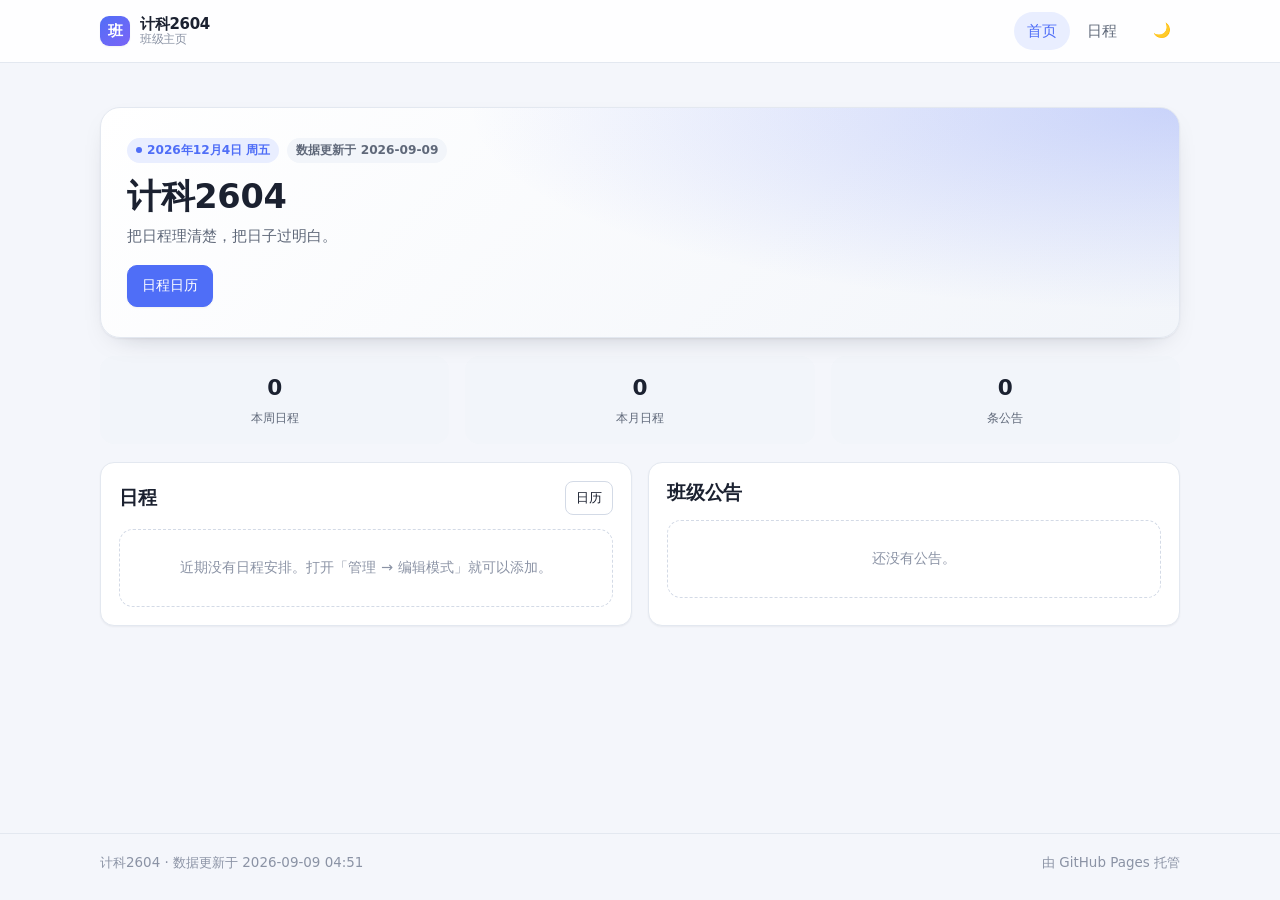
<file: index.html>
<!DOCTYPE html>
<html lang="zh-CN">
<head>
<meta charset="utf-8">
<meta name="viewport" content="width=device-width, initial-scale=1">
<title>班级主页</title>
<meta name="description" content="班级日程与公告">
<link rel="icon" href="data:image/svg+xml,<svg xmlns='http://www.w3.org/2000/svg' viewBox='0 0 100 100'><rect width='100' height='100' rx='22' fill='%234f6ef7'/><text x='50' y='50' dy='.36em' font-size='62' text-anchor='middle' fill='white' font-family='sans-serif'>班</text></svg>">
<link rel="stylesheet" href="assets/css/style.css">
</head>
<body>

<header data-header></header>

<main>
  <div class="wrap stack">
    <div class="notice-bar" data-draft-bar hidden></div>

    <div data-hero></div>

    <div data-stats></div>

    <div class="grid grid-2">
      <section class="card">
        <div class="card-head">
          <h2>日程</h2>
          <div class="spacer"></div>
          <a class="btn btn-sm" href="calendar.html">日历</a>
        </div>
        <div data-upcoming></div>
      </section>

      <section class="card">
        <div class="card-head">
          <h2>班级公告</h2>
          <div class="spacer"></div>
          <button class="btn btn-sm btn-primary" data-new-notice data-edit-only hidden>＋ 添加公告</button>
        </div>
        <div data-notices></div>
      </section>
    </div>
  </div>
</main>

<footer data-footer></footer>

<script src="assets/js/store.js"></script>
<script src="assets/js/publish.js"></script>
<script src="assets/js/ui.js"></script>
<script src="assets/js/home.js"></script>
</body>
</html>
</file>
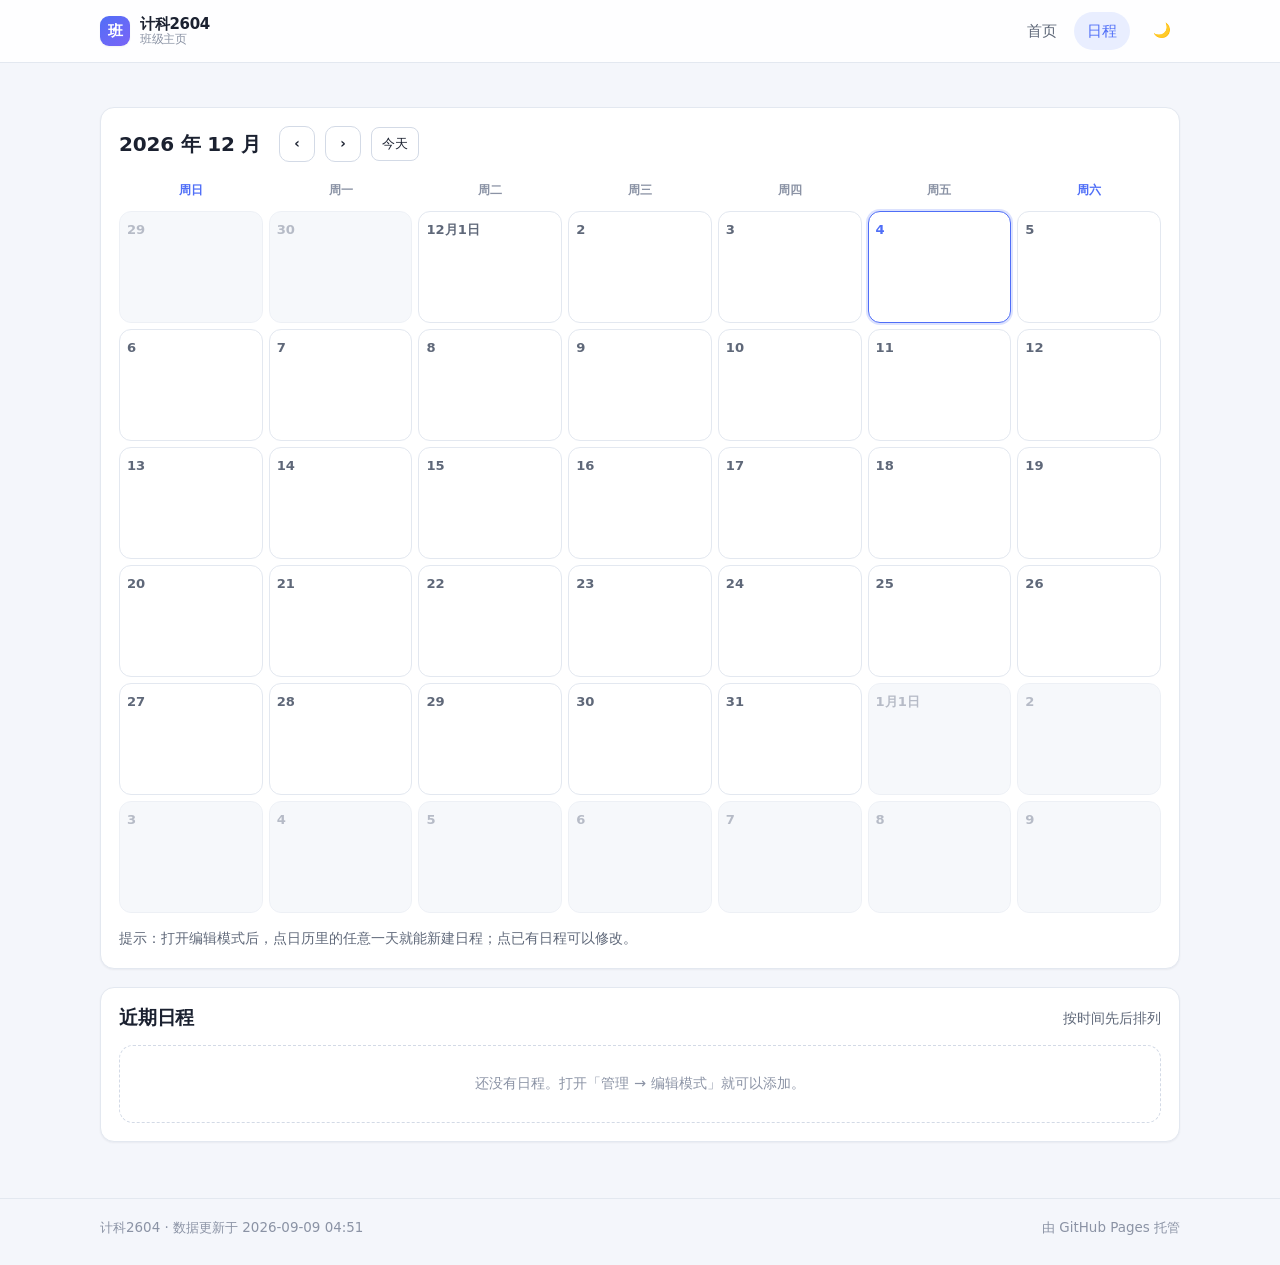
<file: calendar.html>
<!DOCTYPE html>
<html lang="zh-CN">
<head>
<meta charset="utf-8">
<meta name="viewport" content="width=device-width, initial-scale=1">
<title>日程日历 · 班级主页</title>
<link rel="icon" href="data:image/svg+xml,<svg xmlns='http://www.w3.org/2000/svg' viewBox='0 0 100 100'><rect width='100' height='100' rx='22' fill='%234f6ef7'/><text x='50' y='50' dy='.36em' font-size='62' text-anchor='middle' fill='white' font-family='sans-serif'>班</text></svg>">
<link rel="stylesheet" href="assets/css/style.css">
</head>
<body>

<header data-header></header>

<main>
  <div class="wrap stack">
    <div class="notice-bar" data-draft-bar hidden></div>

    <section class="card">
      <div class="cal-head">
        <h2 class="cal-title" data-cal-title></h2>
        <button class="btn btn-sm btn-icon" data-nav-prev title="上个月" aria-label="上个月">‹</button>
        <button class="btn btn-sm btn-icon" data-nav-next title="下个月" aria-label="下个月">›</button>
        <button class="btn btn-sm" data-nav-today>今天</button>
        <div class="spacer"></div>
        <button class="btn btn-sm btn-primary no-print" data-new-event>＋ 新建日程</button>
      </div>

      <div class="cal-weekdays">
        <div>周日</div><div>周一</div><div>周二</div><div>周三</div>
        <div>周四</div><div>周五</div><div>周六</div>
      </div>
      <div class="cal-grid" data-cal-grid></div>

      <div class="card-sub" style="margin-top:14px">
        提示：打开编辑模式后，点日历里的任意一天就能新建日程；点已有日程可以修改。
      </div>
    </section>

    <section class="card">
      <div class="card-head">
        <h2>近期日程</h2>
        <div class="spacer"></div>
        <span class="card-sub">按时间先后排列</span>
      </div>
      <div data-ev-list></div>
    </section>
  </div>
</main>

<footer data-footer></footer>

<script src="assets/js/store.js"></script>
<script src="assets/js/publish.js"></script>
<script src="assets/js/ui.js"></script>
<script src="assets/js/calendar.js"></script>
</body>
</html>
</file>
<file: assets/css/style.css>
/* =========================================================
   班级站点 · 通用样式
   ========================================================= */

:root {
  --bg: #f4f6fb;
  --bg-soft: #eaeef7;
  --surface: #ffffff;
  --surface-2: #f2f5fa;
  --text: #1b2130;
  --text-dim: #5f6879;
  --text-faint: #8b93a5;
  --border: #e3e8f0;
  --border-strong: #d3dae6;
  --accent: #4f6ef7;
  --accent-ink: #ffffff;
  --accent-soft: #e9eeff;
  --danger: #e5484d;
  --danger-soft: #fdecec;
  --ok: #0f9d76;
  --warn: #b26a00;
  --shadow-sm: 0 1px 2px rgba(16, 24, 40, .05);
  --shadow: 0 1px 2px rgba(16, 24, 40, .05), 0 10px 30px -18px rgba(16, 24, 40, .35);
  --shadow-lg: 0 24px 60px -20px rgba(16, 24, 40, .38);
  --radius-sm: 8px;
  --radius: 14px;
  --radius-lg: 20px;
  --header-h: 62px;
}

[data-theme="dark"] {
  --bg: #0e1117;
  --bg-soft: #141922;
  --surface: #171b24;
  --surface-2: #1e2431;
  --text: #e7eaf1;
  --text-dim: #9aa3b6;
  --text-faint: #6f7889;
  --border: #272e3c;
  --border-strong: #333c4d;
  --accent: #7b93ff;
  --accent-ink: #10131a;
  --accent-soft: #1d2540;
  --danger: #ff6b6f;
  --danger-soft: #3a1f22;
  --ok: #3dd6a8;
  --warn: #f0b357;
  --shadow-sm: 0 1px 2px rgba(0, 0, 0, .5);
  --shadow: 0 1px 2px rgba(0, 0, 0, .5), 0 14px 34px -20px rgba(0, 0, 0, .9);
  --shadow-lg: 0 30px 70px -24px rgba(0, 0, 0, .9);
}

*, *::before, *::after { box-sizing: border-box; }

/* 作者样式里的 display 会盖过浏览器对 [hidden] 的默认处理，这里显式兜底 */
[hidden] { display: none !important; }

html { -webkit-text-size-adjust: 100%; scroll-behavior: smooth; }

body {
  margin: 0;
  min-height: 100vh;
  display: flex;
  flex-direction: column;
  font-family: system-ui, -apple-system, "Segoe UI", "PingFang SC",
               "Hiragino Sans GB", "Microsoft YaHei", "Noto Sans SC", sans-serif;
  font-size: 15px;
  line-height: 1.65;
  color: var(--text);
  background: var(--bg);
  -webkit-font-smoothing: antialiased;
  text-rendering: optimizeLegibility;
}

h1, h2, h3, h4 { line-height: 1.3; margin: 0 0 .4em; font-weight: 650; letter-spacing: -.01em; }
h1 { font-size: 1.6rem; }
h2 { font-size: 1.2rem; }
h3 { font-size: 1rem; }
p { margin: 0 0 .8em; }
a { color: var(--accent); text-decoration: none; }
a:hover { text-decoration: underline; }
small { font-size: .82em; }
hr { border: 0; border-top: 1px solid var(--border); margin: 1.2rem 0; }

/* ---------- 布局 ---------- */
.wrap { width: 100%; max-width: 1120px; margin: 0 auto; padding: 0 20px; }
main { flex: 1 0 auto; padding: 26px 0 56px; }
.stack > * + * { margin-top: 18px; }

.site-header {
  position: sticky;
  top: 0;
  z-index: 40;
  background: color-mix(in srgb, var(--surface) 88%, transparent);
  backdrop-filter: saturate(160%) blur(10px);
  border-bottom: 1px solid var(--border);
}
.site-header .wrap {
  height: var(--header-h);
  display: flex;
  align-items: center;
  gap: 14px;
}
.brand {
  display: flex;
  align-items: center;
  gap: 10px;
  font-weight: 700;
  color: var(--text);
  letter-spacing: -.02em;
  white-space: nowrap;
}
.brand:hover { text-decoration: none; }
.brand-mark {
  width: 30px; height: 30px;
  flex: 0 0 auto;
  border-radius: 9px;
  display: grid; place-items: center;
  background: linear-gradient(140deg, var(--accent), color-mix(in srgb, var(--accent) 45%, #9b5cf6));
  color: #fff;
  font-size: 15px;
  font-weight: 800;
  box-shadow: var(--shadow-sm);
}
.brand-text { display: flex; flex-direction: column; line-height: 1.15; }
.brand-text small { color: var(--text-faint); font-weight: 500; font-size: .72rem; }

.nav { display: flex; gap: 4px; margin-left: auto; }
.nav a {
  padding: 7px 13px;
  border-radius: 999px;
  color: var(--text-dim);
  font-weight: 550;
  font-size: .92rem;
  white-space: nowrap;
}
.nav a:hover { background: var(--surface-2); color: var(--text); text-decoration: none; }
.nav a[aria-current="page"] { background: var(--accent-soft); color: var(--accent); }

.header-tools { display: flex; align-items: center; gap: 6px; }

.site-footer {
  flex: 0 0 auto;
  border-top: 1px solid var(--border);
  padding: 18px 0 26px;
  color: var(--text-faint);
  font-size: .84rem;
}
.site-footer .wrap { display: flex; flex-wrap: wrap; gap: 8px 16px; justify-content: space-between; }

/* ---------- 卡片 ---------- */
.card {
  background: var(--surface);
  border: 1px solid var(--border);
  border-radius: var(--radius);
  box-shadow: var(--shadow-sm);
  padding: 18px;
}
.card-head {
  display: flex;
  align-items: center;
  gap: 12px;
  flex-wrap: wrap;
  margin-bottom: 14px;
}
.card-head h2, .card-head h3 { margin: 0; }
.card-head .spacer { margin-left: auto; }
.card-sub { color: var(--text-dim); font-size: .88rem; }

.grid { display: grid; gap: 16px; }
.grid-2 { grid-template-columns: repeat(2, minmax(0, 1fr)); }
.grid-3 { grid-template-columns: repeat(3, minmax(0, 1fr)); }
.grid-auto { grid-template-columns: repeat(auto-fit, minmax(230px, 1fr)); }
@media (max-width: 820px) {
  .grid-2, .grid-3 { grid-template-columns: minmax(0, 1fr); }
}

/* ---------- 按钮 ---------- */
.btn {
  display: inline-flex;
  align-items: center;
  justify-content: center;
  gap: 6px;
  padding: 8px 14px;
  border-radius: 10px;
  border: 1px solid var(--border-strong);
  background: var(--surface);
  color: var(--text);
  font: inherit;
  font-size: .9rem;
  font-weight: 550;
  cursor: pointer;
  transition: background .15s, border-color .15s, transform .06s, box-shadow .15s;
  white-space: nowrap;
  text-decoration: none;
}
.btn:hover { background: var(--surface-2); text-decoration: none; }
.btn:active { transform: translateY(1px); }
.btn:focus-visible { outline: 2px solid var(--accent); outline-offset: 2px; }
.btn-primary {
  background: var(--accent);
  border-color: var(--accent);
  color: var(--accent-ink);
  box-shadow: var(--shadow-sm);
}
.btn-primary:hover { background: color-mix(in srgb, var(--accent) 88%, #000); }
.btn-ghost { background: transparent; border-color: transparent; color: var(--text-dim); }
.btn-ghost:hover { background: var(--surface-2); color: var(--text); }
.btn-danger { color: var(--danger); border-color: color-mix(in srgb, var(--danger) 35%, var(--border)); }
.btn-danger:hover { background: var(--danger-soft); }
.btn-sm { padding: 5px 10px; font-size: .84rem; border-radius: 8px; }
.btn-icon { padding: 7px; width: 36px; height: 36px; border-radius: 10px; }
.btn[disabled] { opacity: .5; cursor: not-allowed; }

/* ---------- 表单 ---------- */
.field { display: block; margin-bottom: 12px; }
.field > span {
  display: block;
  font-size: .82rem;
  font-weight: 600;
  color: var(--text-dim);
  margin-bottom: 5px;
}
input[type="text"], input[type="date"], input[type="time"], input[type="search"],
select, textarea {
  width: 100%;
  padding: 9px 11px;
  border: 1px solid var(--border-strong);
  border-radius: 10px;
  background: var(--surface);
  color: var(--text);
  font: inherit;
  font-size: .92rem;
  transition: border-color .15s, box-shadow .15s;
}
input:focus, select:focus, textarea:focus {
  outline: none;
  border-color: var(--accent);
  box-shadow: 0 0 0 3px color-mix(in srgb, var(--accent) 18%, transparent);
}
textarea { min-height: 88px; resize: vertical; line-height: 1.6; }
input[type="color"] {
  width: 46px; height: 36px; padding: 3px;
  border: 1px solid var(--border-strong);
  border-radius: 10px;
  background: var(--surface);
  cursor: pointer;
}
.row { display: flex; gap: 10px; flex-wrap: wrap; align-items: flex-end; }
.row > .field { flex: 1 1 160px; margin-bottom: 0; }
.field-inline { display: flex; align-items: center; gap: 8px; margin-bottom: 0; }
.field-inline > span { margin: 0; }

.switch { position: relative; display: inline-flex; align-items: center; gap: 8px; cursor: pointer; user-select: none; font-size: .9rem; }
/* 输入框透明铺满整个开关：点哪儿都能切换，控件本身也保留可点击区域 */
.switch input { position: absolute; inset: 0; z-index: 1; width: 100%; height: 100%; margin: 0; opacity: 0; cursor: pointer; }
.switch-track {
  width: 40px; height: 23px;
  border-radius: 999px;
  background: var(--border-strong);
  position: relative;
  transition: background .18s;
  flex: 0 0 auto;
}
.switch-track::after {
  content: "";
  position: absolute; top: 3px; left: 3px;
  width: 17px; height: 17px;
  border-radius: 50%;
  background: #fff;
  box-shadow: var(--shadow-sm);
  transition: transform .18s;
}
.switch input:checked + .switch-track { background: var(--accent); }
.switch input:checked + .switch-track::after { transform: translateX(17px); }
.switch input:focus-visible + .switch-track { outline: 2px solid var(--accent); outline-offset: 2px; }

/* ---------- 标签 / 徽章 ---------- */
.badge {
  display: inline-flex;
  align-items: center;
  gap: 5px;
  padding: 2px 9px;
  border-radius: 999px;
  background: var(--surface-2);
  color: var(--text-dim);
  font-size: .76rem;
  font-weight: 600;
  line-height: 1.7;
  white-space: nowrap;
}
.badge-accent { background: var(--accent-soft); color: var(--accent); }
.badge-dot::before {
  content: "";
  width: 6px; height: 6px;
  border-radius: 50%;
  background: currentColor;
}

/* ---------- 提示条 ---------- */
.notice-bar {
  display: flex;
  align-items: center;
  gap: 10px;
  flex-wrap: wrap;
  padding: 11px 14px;
  border-radius: var(--radius);
  background: var(--accent-soft);
  border: 1px solid color-mix(in srgb, var(--accent) 25%, transparent);
  color: var(--text);
  font-size: .9rem;
  margin-bottom: 18px;
}
.notice-bar .spacer { margin-left: auto; }
.notice-bar[hidden] { display: none; }

.empty {
  padding: 26px 16px;
  text-align: center;
  color: var(--text-faint);
  font-size: .9rem;
  border: 1px dashed var(--border-strong);
  border-radius: var(--radius);
}

/* ---------- 弹窗 ---------- */
.modal {
  position: fixed;
  inset: 0;
  z-index: 80;
  display: grid;
  place-items: center;
  padding: 18px;
  background: rgba(12, 16, 24, .5);
  backdrop-filter: blur(3px);
  animation: fade .14s ease-out;
}
.modal[hidden] { display: none; }
.modal-box {
  width: 100%;
  max-width: 520px;
  max-height: 88vh;
  overflow: auto;
  background: var(--surface);
  border: 1px solid var(--border);
  border-radius: var(--radius-lg);
  box-shadow: var(--shadow-lg);
  padding: 20px;
  animation: pop .16s ease-out;
}
.modal-box.modal-wide { max-width: 760px; }
.modal-head { display: flex; align-items: center; gap: 12px; margin-bottom: 14px; }
.modal-head h2, .modal-head h3 { margin: 0; }
.modal-head .spacer { margin-left: auto; }
.modal-actions {
  display: flex;
  gap: 10px;
  justify-content: flex-end;
  flex-wrap: wrap;
  margin-top: 18px;
  padding-top: 14px;
  border-top: 1px solid var(--border);
}
.modal-actions .left { margin-right: auto; }
@keyframes fade { from { opacity: 0 } }
@keyframes pop { from { opacity: 0; transform: translateY(8px) scale(.985) } }

/* ---------- 浮动提示 ---------- */
.toast-host {
  position: fixed;
  left: 50%;
  bottom: 26px;
  transform: translateX(-50%);
  z-index: 120;
  display: flex;
  flex-direction: column;
  gap: 8px;
  align-items: center;
  pointer-events: none;
}
.toast {
  padding: 10px 16px;
  border-radius: 999px;
  background: #1b2130;
  color: #fff;
  font-size: .88rem;
  font-weight: 550;
  box-shadow: var(--shadow-lg);
  animation: toast-in .2s ease-out;
}
[data-theme="dark"] .toast { background: #2b3446; }
.toast-ok { background: #0f9d76; }
.toast-err { background: #d93a3f; }
@keyframes toast-in { from { opacity: 0; transform: translateY(10px) } }

/* =========================================================
   日历
   ========================================================= */
.cal-head {
  display: flex;
  align-items: center;
  gap: 10px;
  flex-wrap: wrap;
  margin-bottom: 14px;
}
.cal-title { font-size: 1.25rem; font-weight: 700; margin: 0; min-width: 150px; }
.cal-head .spacer { margin-left: auto; }

.cal-weekdays {
  display: grid;
  grid-template-columns: repeat(7, minmax(0, 1fr));
  gap: 6px;
  margin-bottom: 6px;
}
.cal-weekdays div {
  text-align: center;
  font-size: .78rem;
  font-weight: 650;
  color: var(--text-faint);
  padding: 4px 0;
}
.cal-weekdays div:first-child, .cal-weekdays div:last-child { color: var(--accent); }

.cal-grid { display: grid; grid-template-columns: repeat(7, minmax(0, 1fr)); gap: 6px; }
.cal-day {
  position: relative;
  min-height: 112px;
  padding: 7px 7px 6px;
  border: 1px solid var(--border);
  border-radius: 12px;
  background: var(--surface);
  display: flex;
  flex-direction: column;
  gap: 4px;
  transition: border-color .15s, background .15s;
}
.cal-day.out { background: var(--surface-2); opacity: .62; }
.cal-day.today { border-color: var(--accent); box-shadow: 0 0 0 2px color-mix(in srgb, var(--accent) 20%, transparent); }
body[data-edit="on"] .cal-day { cursor: pointer; }
body[data-edit="on"] .cal-day:hover { border-color: var(--border-strong); background: var(--surface-2); }
.cal-num {
  font-size: .82rem;
  font-weight: 650;
  color: var(--text-dim);
  font-variant-numeric: tabular-nums;
  display: flex;
  align-items: center;
  justify-content: space-between;
  gap: 6px;
}
.cal-day.today .cal-num { color: var(--accent); }
.cal-day.out .cal-num { color: var(--text-faint); }
.cal-ev {
  --c: var(--accent);
  display: block;
  width: 100%;
  border: 0;
  border-radius: 7px;
  padding: 3px 7px;
  background: color-mix(in srgb, var(--c) 16%, var(--surface));
  color: color-mix(in srgb, var(--c) 78%, var(--text));
  font: inherit;
  font-size: .74rem;
  font-weight: 600;
  line-height: 1.45;
  text-align: left;
  cursor: pointer;
  overflow: hidden;
  text-overflow: ellipsis;
  white-space: nowrap;
  transition: filter .15s;
}
.cal-ev:hover { filter: brightness(.96) saturate(1.15); }
[data-theme="dark"] .cal-ev:hover { filter: brightness(1.25); }
.cal-more { font-size: .72rem; color: var(--text-faint); padding-left: 4px; }

@media (max-width: 720px) {
  .cal-day { min-height: 78px; padding: 5px; border-radius: 10px; }
  .cal-ev { font-size: .68rem; padding: 2px 5px; }
  .cal-weekdays div { font-size: .7rem; }
}

/* 日程列表 */
.ev-list { list-style: none; margin: 0; padding: 0; display: flex; flex-direction: column; gap: 8px; }
.ev-item {
  --c: var(--accent);
  display: flex;
  gap: 12px;
  align-items: flex-start;
  padding: 11px 13px;
  border: 1px solid var(--border);
  border-left: 4px solid var(--c);
  border-radius: 12px;
  background: var(--surface);
}
.ev-date {
  flex: 0 0 auto;
  min-width: 62px;
  font-size: .78rem;
  color: var(--text-dim);
  font-variant-numeric: tabular-nums;
  line-height: 1.4;
}
.ev-date b { display: block; font-size: 1.05rem; color: var(--text); }
.ev-body { flex: 1 1 auto; min-width: 0; }
.ev-title { font-weight: 650; font-size: .94rem; }
.ev-meta { font-size: .8rem; color: var(--text-dim); display: flex; gap: 10px; flex-wrap: wrap; }
.ev-note { font-size: .84rem; color: var(--text-dim); margin-top: 3px; white-space: pre-wrap; }
.ev-actions { display: flex; gap: 4px; flex: 0 0 auto; }

/* ---------- 首页 ---------- */
.hero {
  position: relative;
  overflow: hidden;
  border-radius: var(--radius-lg);
  padding: 30px 26px;
  background:
    radial-gradient(120% 160% at 100% 0%, color-mix(in srgb, var(--accent) 26%, transparent) 0%, transparent 55%),
    linear-gradient(135deg, var(--surface), var(--surface-2));
  border: 1px solid var(--border);
  box-shadow: var(--shadow);
}
.hero h1 { font-size: clamp(1.5rem, 3.4vw, 2.1rem); margin-bottom: 6px; }
.hero .lead { color: var(--text-dim); max-width: 60ch; margin-bottom: 16px; }
.hero-actions { display: flex; gap: 10px; flex-wrap: wrap; }
.hero-meta { display: flex; gap: 8px; flex-wrap: wrap; margin-bottom: 12px; }

.stat { text-align: center; padding: 14px 10px; border-radius: var(--radius); background: var(--surface-2); }
.stat b { display: block; font-size: 1.35rem; font-variant-numeric: tabular-nums; }
.stat span { font-size: .78rem; color: var(--text-dim); }

.notice-item {
  padding: 13px 0;
  border-bottom: 1px dashed var(--border);
  display: flex;
  gap: 12px;
  align-items: flex-start;
}
.notice-item:last-child { border-bottom: 0; padding-bottom: 0; }
.notice-item:first-child { padding-top: 0; }
.notice-body { flex: 1 1 auto; min-width: 0; }
.notice-body h3 { margin: 0 0 3px; font-size: .96rem; }
.notice-body p { margin: 0; color: var(--text-dim); font-size: .88rem; white-space: pre-wrap; }
.notice-body .notice-date { font-size: .76rem; color: var(--text-faint); margin-top: 5px; display: block; }

/* ---------- 管理面板 ---------- */
.admin-grid { display: grid; gap: 10px; }
.admin-row {
  display: flex;
  align-items: center;
  gap: 12px;
  flex-wrap: wrap;
  padding: 12px 14px;
  border: 1px solid var(--border);
  border-radius: 12px;
  background: var(--surface-2);
}
.admin-row .info { flex: 1 1 200px; min-width: 0; }
.admin-row .info b { display: block; font-size: .92rem; }
.admin-row .info span { font-size: .8rem; color: var(--text-dim); }
.admin-actions { display: flex; gap: 6px; flex-wrap: wrap; }
.code-box {
  font-family: ui-monospace, SFMono-Regular, Menlo, Consolas, monospace;
  font-size: .78rem;
  white-space: pre;
  overflow: auto;
  max-height: 220px;
  padding: 12px;
  border-radius: 10px;
  background: var(--surface-2);
  border: 1px solid var(--border);
  color: var(--text-dim);
}

@media (max-width: 640px) {
  .wrap { padding: 0 14px; }
  .site-header .wrap { height: auto; padding-top: 10px; padding-bottom: 10px; flex-wrap: wrap; }
  .nav { order: 3; width: 100%; margin-left: 0; overflow-x: auto; }
  .header-tools { margin-left: auto; }
  .card { padding: 14px; }
  .hero { padding: 22px 18px; }
}
</file>
